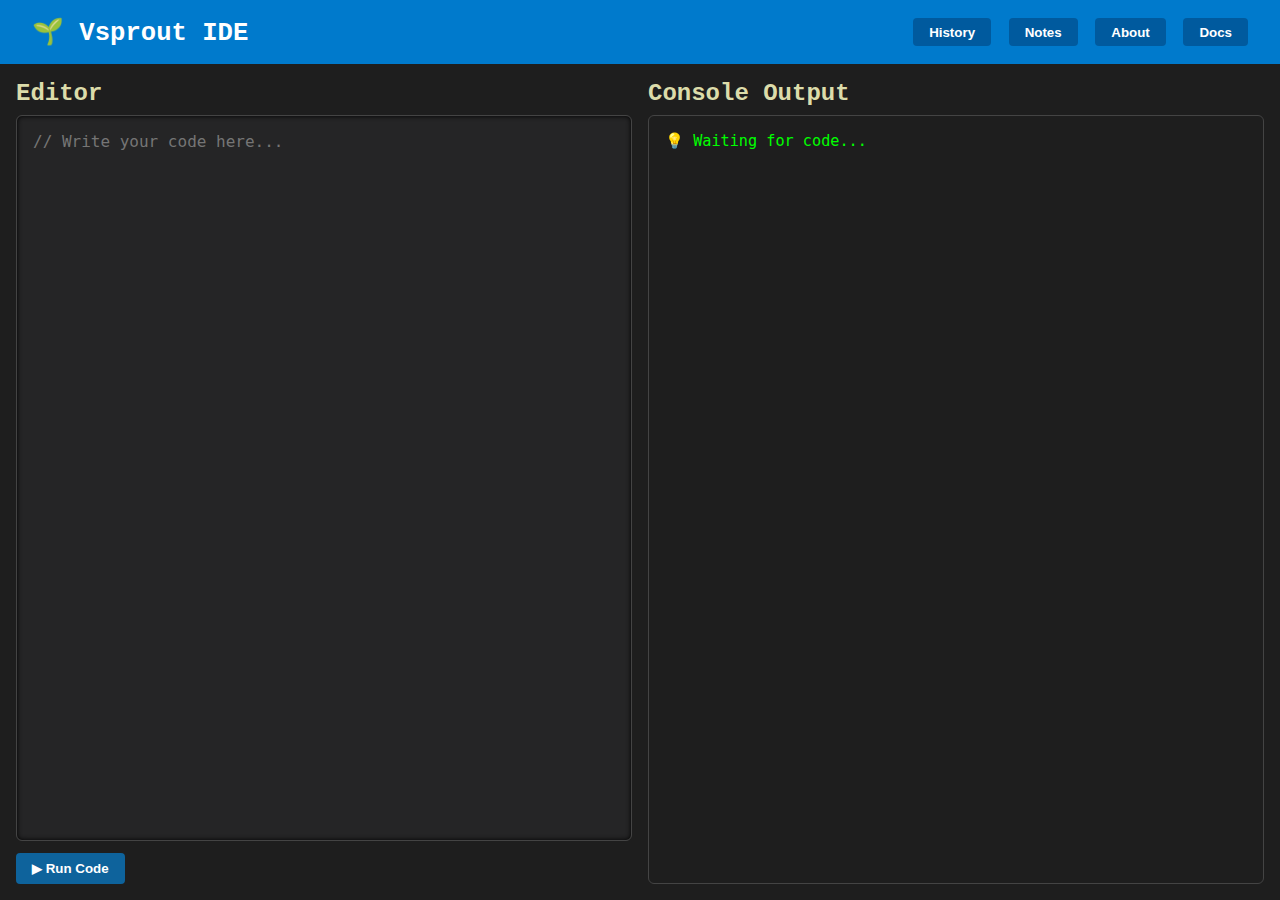
<file: Frontend-Vsprout/index.html>
<!DOCTYPE html>
<html lang="en">
<head>
  <meta charset="UTF-8" />
  <meta name="viewport" content="width=device-width, initial-scale=1.0"/>
  <title>Vsprout IDE</title>
  <link rel="stylesheet" href="styles.css" />
</head>
<body>
  <header>
    <h1>🌱 Vsprout IDE</h1>
    <nav>
      <button onclick="location.href='history.html'">History</button>
      <button onclick="location.href='notes.html'">Notes</button>
      <button onclick="location.href='about.html'">About</button>
      <button onclick="location.href='docs.html'">Docs</button>
    </nav>
  </header>

  <main>
    <section class="editor">
      <h2>Editor</h2>
      <textarea id="code" placeholder="// Write your code here..."></textarea>
      <button type="button" onclick="runCode()">▶ Run Code</button>
    </section>

    <section class="console">
      <h2>Console Output</h2>
      <pre id="consoleOutput">💡 Waiting for code...</pre>
    </section>
  </main>

  <script src="script.js"></script>
</body>
</html>
</file>
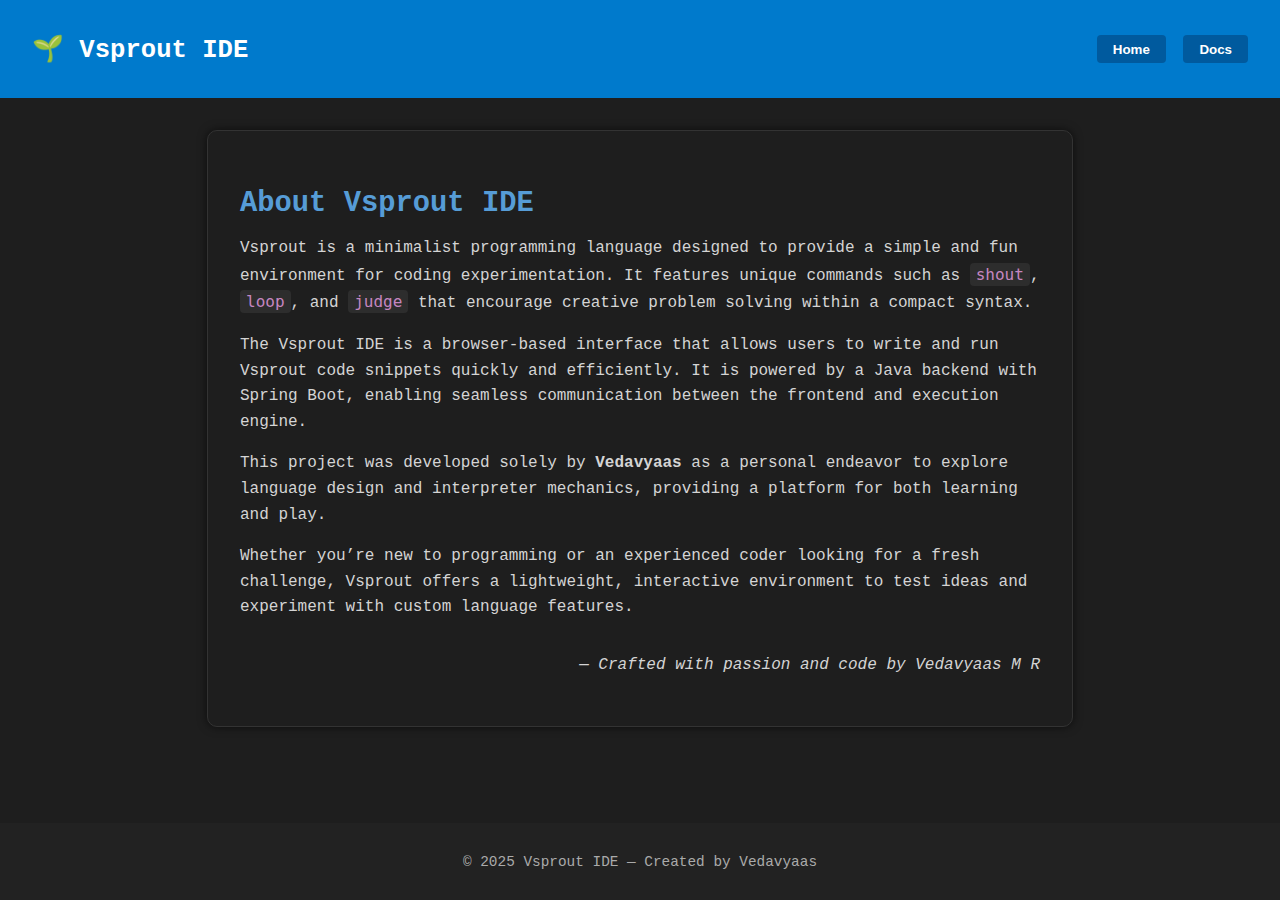
<file: Frontend-Vsprout/about.html>
<!DOCTYPE html>
<html lang="en">
<head>
  <meta charset="UTF-8" />
  <meta name="viewport" content="width=device-width, initial-scale=1.0"/>
  <title>About | Vsprout IDE</title>
  <style>
    body {
      margin: 0;
      font-family: 'Courier New', monospace;
      background-color: #1e1e1e;
      color: #d4d4d4;
      display: flex;
      flex-direction: column;
      min-height: 100vh;
    }

    header {
      background-color: #007acc;
      padding: 1rem 2rem;
      display: flex;
      justify-content: space-between;
      align-items: center;
      color: white;
    }

    header h1 {
      font-size: 1.6rem;
    }

    header nav button {
      margin-left: 0.5rem;
      padding: 0.4rem 1rem;
      background-color: #005a9e;
      border: none;
      color: white;
      border-radius: 4px;
      cursor: pointer;
      font-weight: bold;
    }

    header nav button:hover {
      background-color: #0e7ddb;
    }

    main.about-container {
      max-width: 800px;
      margin: 2rem auto;
      background-color: #1e1e1e;
      padding: 2rem;
      border-radius: 10px;
      border: 1px solid #333;
      box-shadow: 0 0 10px rgba(0, 0, 0, 0.6);
    }

    .about-container h2 {
      font-size: 1.8rem;
      color: #569cd6;
      margin-bottom: 1rem;
    }

    .about-container p {
      font-size: 1rem;
      line-height: 1.6;
      color: #d4d4d4;
      margin-bottom: 1rem;
    }

    .about-container code {
      background-color: #2d2d2d;
      padding: 2px 6px;
      border-radius: 4px;
      color: #c586c0;
    }

    footer {
      text-align: center;
      padding: 1rem 0;
      background-color: #222;
      color: #aaa;
      font-size: 0.9rem;
      margin-top: auto;
      user-select: none;
    }

    .signature {
      font-style: italic;
      color: #888;
      margin-top: 2rem;
      text-align: right;
    }
  </style>
</head>
<body>
  <header>
    <h1>🌱 Vsprout IDE</h1>
    <nav>
      <button onclick="location.href='index.html'">Home</button>
      <button onclick="location.href='docs.html'">Docs</button>
    </nav>
  </header>

  <main class="about-container">
    <h2>About Vsprout IDE</h2>
    <p>
      Vsprout is a minimalist programming language designed to provide a simple and fun environment for coding experimentation. It features unique commands such as <code>shout</code>, <code>loop</code>, and <code>judge</code> that encourage creative problem solving within a compact syntax.
    </p>
    <p>
      The Vsprout IDE is a browser-based interface that allows users to write and run Vsprout code snippets quickly and efficiently. It is powered by a Java backend with Spring Boot, enabling seamless communication between the frontend and execution engine.
    </p>
    <p>
      This project was developed solely by <strong>Vedavyaas</strong> as a personal endeavor to explore language design and interpreter mechanics, providing a platform for both learning and play.
    </p>
    <p>
      Whether you’re new to programming or an experienced coder looking for a fresh challenge, Vsprout offers a lightweight, interactive environment to test ideas and experiment with custom language features.
    </p>
    <p class="signature">
      — Crafted with passion and code by Vedavyaas M R
    </p>
  </main>

  <footer>
    <p>© 2025 Vsprout IDE — Created by Vedavyaas</p>
  </footer>
</body>
</html>
</file>
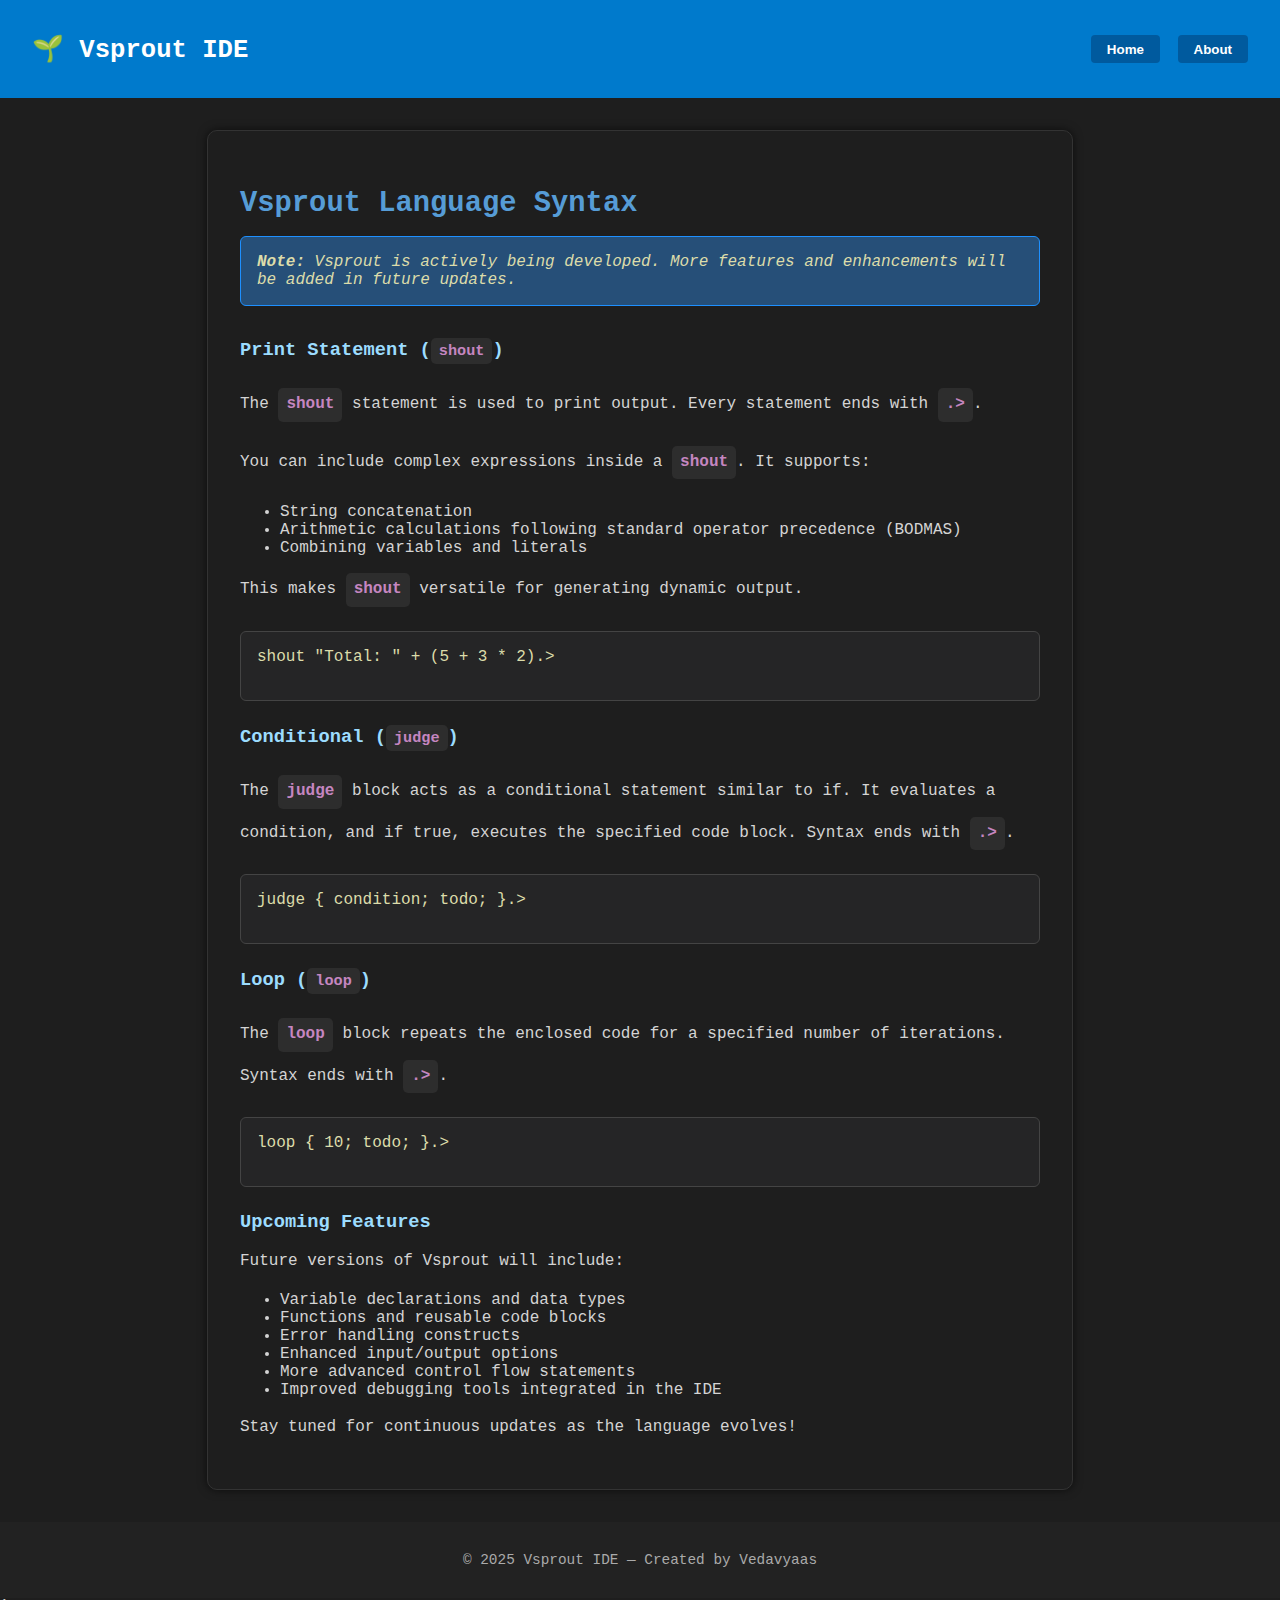
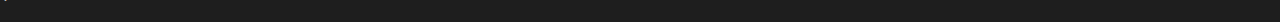
<file: Frontend-Vsprout/docs.html>
<!DOCTYPE html>
<html lang="en">
<head>
  <meta charset="UTF-8" />
  <meta name="viewport" content="width=device-width, initial-scale=1.0"/>
  <title>Docs | Vsprout IDE</title>
  <style>
    body {
      margin: 0;
      font-family: 'Courier New', monospace;
      background-color: #1e1e1e;
      color: #d4d4d4;
      display: flex;
      flex-direction: column;
      min-height: 100vh;
    }

    header {
      background-color: #007acc;
      padding: 1rem 2rem;
      display: flex;
      justify-content: space-between;
      align-items: center;
      color: white;
    }

    header h1 {
      font-size: 1.6rem;
    }

    header nav button {
      margin-left: 0.5rem;
      padding: 0.4rem 1rem;
      background-color: #005a9e;
      border: none;
      color: white;
      border-radius: 4px;
      cursor: pointer;
      font-weight: bold;
    }

    header nav button:hover {
      background-color: #0e7ddb;
    }

    main.docs-container {
      max-width: 800px;
      margin: 2rem auto;
      background-color: #1e1e1e;
      padding: 2rem;
      border-radius: 10px;
      border: 1px solid #333;
      box-shadow: 0 0 10px rgba(0, 0, 0, 0.6);
    }

    main.docs-container h2 {
      font-size: 1.8rem;
      color: #569cd6;
      margin-bottom: 1rem;
    }

    main.docs-container h3 {
      margin-top: 1.5rem;
      margin-bottom: 0.5rem;
      color: #9cdcfe;
    }

    main.docs-container p {
      font-size: 1rem;
      line-height: 1.6;
      color: #d4d4d4;
      margin-bottom: 1rem;
    }

    code.syntax {
      background-color: #2d2d2d;
      padding: 4px 8px;
      border-radius: 5px;
      color: #c586c0;
      font-weight: bold;
      display: inline-block;
      margin-bottom: 0.5rem;
      user-select: text;
    }

    pre.example {
      background-color: #252526;
      border-radius: 6px;
      padding: 1rem;
      color: #dcdcaa;
      font-size: 1rem;
      overflow-x: auto;
      border: 1px solid #444;
      margin-bottom: 1.5rem;
      user-select: text;
    }

    footer {
      text-align: center;
      padding: 1rem 0;
      background-color: #222;
      color: #aaa;
      font-size: 0.9rem;
      margin-top: auto;
      user-select: none;
    }

    .notice {
      background-color: #264f78;
      color: #dcdcaa;
      padding: 1rem;
      border-radius: 6px;
      border: 1px solid #1e90ff;
      margin-bottom: 2rem;
      font-style: italic;
      user-select: none;
    }
  </style>
</head>
<body>
  <header>
    <h1>🌱 Vsprout IDE</h1>
    <nav>
      <button onclick="location.href='index.html'">Home</button>
      <button onclick="location.href='about.html'">About</button>
    </nav>
  </header>

  <main class="docs-container">
    <h2>Vsprout Language Syntax</h2>

    <div class="notice">
      <strong>Note:</strong> Vsprout is actively being developed. More features and enhancements will be added in future updates.
    </div>

    <section>
      <h3>Print Statement (<code class="syntax">shout</code>)</h3>
      <p>
        The <code class="syntax">shout</code> statement is used to print output. Every statement ends with <code class="syntax">.&gt;</code>.
      </p>
      <p>
        You can include complex expressions inside a <code class="syntax">shout</code>. It supports:
      </p>
      <ul>
        <li>String concatenation</li>
        <li>Arithmetic calculations following standard operator precedence (BODMAS)</li>
        <li>Combining variables and literals</li>
      </ul>
      <p>
        This makes <code class="syntax">shout</code> versatile for generating dynamic output.
      </p>
      <pre class="example">
shout "Total: " + (5 + 3 * 2).>
      </pre>
    </section>

    <section>
      <h3>Conditional (<code class="syntax">judge</code>)</h3>
      <p>
        The <code class="syntax">judge</code> block acts as a conditional statement similar to <code>if</code>. It evaluates a condition, and if true, executes the specified code block. Syntax ends with <code class="syntax">.&gt;</code>.
      </p>
      <pre class="example">
judge { condition; todo; }.>
      </pre>
    </section>

    <section>
      <h3>Loop (<code class="syntax">loop</code>)</h3>
      <p>
        The <code class="syntax">loop</code> block repeats the enclosed code for a specified number of iterations. Syntax ends with <code class="syntax">.&gt;</code>.
      </p>
      <pre class="example">
loop { 10; todo; }.>
      </pre>
    </section>

    <section>
      <h3>Upcoming Features</h3>
      <p>
        Future versions of Vsprout will include:
      </p>
      <ul>
        <li>Variable declarations and data types</li>
        <li>Functions and reusable code blocks</li>
        <li>Error handling constructs</li>
        <li>Enhanced input/output options</li>
        <li>More advanced control flow statements</li>
        <li>Improved debugging tools integrated in the IDE</li>
      </ul>
      <p>
        Stay tuned for continuous updates as the language evolves!
      </p>
    </section>

  </main>

  <footer>
    <p>© 2025 Vsprout IDE — Created by Vedavyaas</p>
  </footer>
</body>
</html>
`
</file>
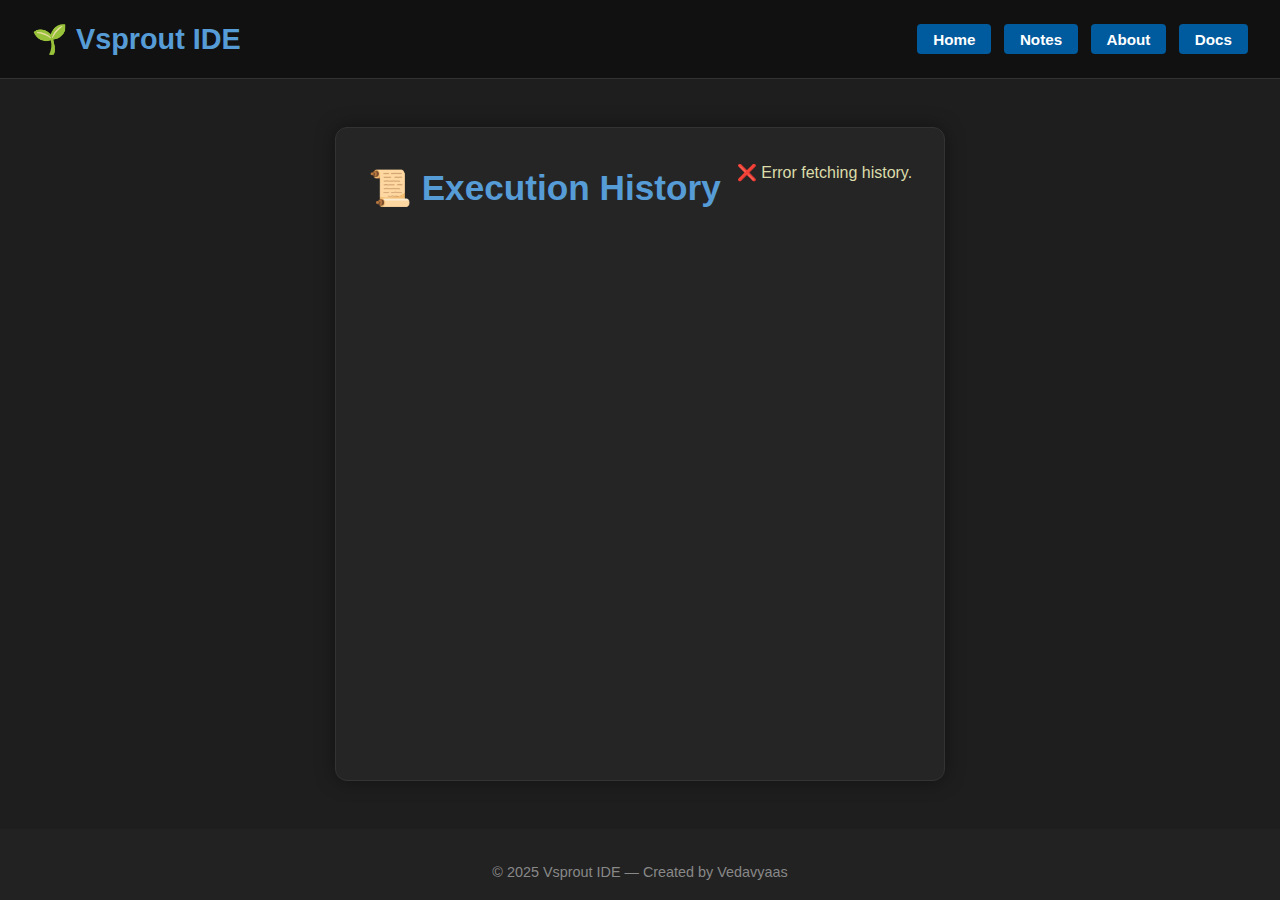
<file: Frontend-Vsprout/history.html>
<!DOCTYPE html>
<html lang="en">
<head>
  <meta charset="UTF-8" />
  <meta name="viewport" content="width=device-width, initial-scale=1.0"/>
  <title>History | Vsprout IDE</title>
  <link rel="stylesheet" href="styles.css" />
  <style>
    :root {
      --bg-color: #1e1e1e;
      --box-color: #252526;
      --border-color: #333;
      --accent-color: #569cd6;
      --text-color: #dcdcaa;
      --header-text: #ffffff;
    }

    * {
      margin: 0;
      padding: 0;
      box-sizing: border-box;
    }

    body {
      background-color: var(--bg-color);
      color: var(--text-color);
      font-family: "Segoe UI", Tahoma, Geneva, Verdana, sans-serif;
      line-height: 1.6;
    }

    header {
      background-color: #111;
      padding: 1rem 2rem;
      display: flex;
      align-items: center;
      justify-content: space-between;
      border-bottom: 1px solid var(--border-color);
    }

    header h1 {
      font-size: 1.8rem;
      color: var(--accent-color);
    }

    nav button {
      background-color: #2d2d2d;
      color: var(--header-text);
      border: none;
      padding: 0.5rem 1rem;
      margin-left: 0.5rem;
      border-radius: 6px;
      font-size: 0.95rem;
      cursor: pointer;
      transition: background-color 0.3s ease;
    }

    nav button:hover {
      background-color: #3c3c3c;
    }

    .history-container {
      max-width: 960px;
      margin: 3rem auto;
      padding: 2rem;
      background-color: var(--box-color);
      border-radius: 12px;
      border: 1px solid var(--border-color);
      box-shadow: 0 0 20px rgba(0, 0, 0, 0.4);
    }

    .history-container h2 {
      color: var(--accent-color);
      font-size: 2.2rem;
      margin-bottom: 1.5rem;
      text-align: center;
    }

    .entry {
      background-color: #1b1b1b;
      padding: 1.2rem;
      margin-bottom: 1.2rem;
      border-radius: 8px;
      border-left: 4px solid var(--accent-color);
      font-family: monospace;
      color: var(--text-color);
      white-space: pre-wrap;
      font-size: 1rem;
      box-shadow: 0 2px 6px rgba(0, 0, 0, 0.3);
      transition: transform 0.2s ease;
    }

    .entry:hover {
      transform: translateY(-2px);
    }

    footer {
      text-align: center;
      padding: 2rem 1rem 1rem;
      color: #888;
      font-size: 0.9rem;
    }
  </style>
</head>
<body>
  <header>
    <h1>🌱 Vsprout IDE</h1>
    <nav>
      <button onclick="location.href='index.html'">Home</button>
      <button onclick="location.href='notes.html'">Notes</button>
      <button onclick="location.href='about.html'">About</button>
      <button onclick="location.href='docs.html'">Docs</button>
    </nav>
  </header>

  <main class="history-container">
    <h2>📜 Execution History</h2>
    <div id="historyList">🔄 Loading history...</div>
  </main>

  <footer>
    <p>© 2025 Vsprout IDE — Created by Vedavyaas</p>
  </footer>

  <script>
    fetch('http://localhost:8090/history')
      .then(res => res.json())
      .then(data => {
        const container = document.getElementById('historyList');
        if (!data.length) {
          container.innerHTML = "📭 No history available.";
          return;
        }
        container.innerHTML = "";
        data.reverse().forEach(entry => {
          const div = document.createElement('div');
          div.className = 'entry';
          div.textContent = entry;
          container.appendChild(div);
        });
      })
      .catch(err => {
        document.getElementById('historyList').innerHTML = "❌ Error fetching history.";
      });
  </script>
</body>
</html>
</file>
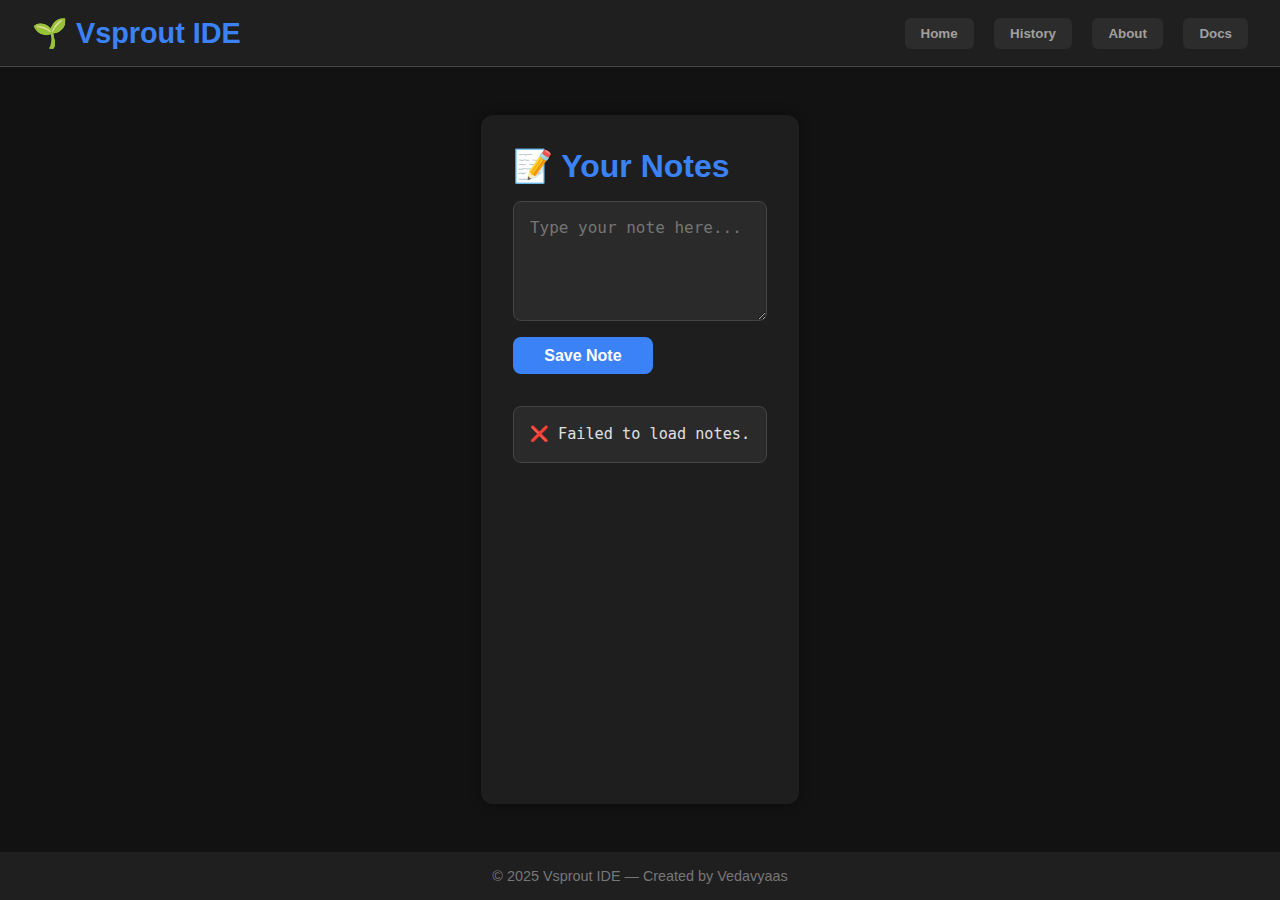
<file: Frontend-Vsprout/notes.html>
<!DOCTYPE html>
<html lang="en">
<head>
  <meta charset="UTF-8" />
  <meta name="viewport" content="width=device-width, initial-scale=1" />
  <title>Notes | Vsprout IDE</title>
  <style>
    :root {
      --primary: #3b82f6;
      --bg: #121212;
      --header: #1f1f1f;
      --box: #1e1e1e;
      --input: #2a2a2a;
      --text-light: #e0e0e0;
      --text-muted: #a0a0a0;
      --border: #444;
    }

    * {
      margin: 0;
      padding: 0;
      box-sizing: border-box;
    }

    body {
      font-family: 'Segoe UI', Tahoma, Geneva, Verdana, sans-serif;
      background: var(--bg);
      color: var(--text-light);
      min-height: 100vh;
      display: flex;
      flex-direction: column;
    }

    header {
      background-color: var(--header);
      padding: 1rem 2rem;
      display: flex;
      align-items: center;
      justify-content: space-between;
      border-bottom: 1px solid var(--border);
    }

    header h1 {
      font-size: 1.8rem;
      color: var(--primary);
    }

    nav button {
      background-color: #2c2c2c;
      border: none;
      padding: 0.5rem 1rem;
      margin-left: 1rem;
      color: var(--text-muted);
      font-weight: 600;
      cursor: pointer;
      border-radius: 6px;
      transition: background-color 0.3s ease, color 0.3s ease;
    }

    nav button:hover {
      background-color: var(--primary);
      color: #fff;
    }

    main {
      flex: 1;
      max-width: 800px;
      margin: 3rem auto;
      padding: 2rem;
      background-color: var(--box);
      border-radius: 12px;
      box-shadow: 0 0 12px rgba(0, 0, 0, 0.4);
      display: flex;
      flex-direction: column;
    }

    h2 {
      color: var(--primary);
      font-size: 2rem;
      margin-bottom: 1rem;
    }

    textarea {
      resize: vertical;
      min-height: 120px;
      padding: 1rem;
      border: 1px solid var(--border);
      background-color: var(--input);
      color: #eee;
      border-radius: 8px;
      font-family: monospace;
      font-size: 1rem;
      margin-bottom: 1rem;
      transition: border-color 0.2s ease;
    }

    textarea:focus {
      border-color: var(--primary);
      outline: none;
    }

    button#saveBtn {
      width: 140px;
      padding: 0.6rem 1rem;
      font-size: 1rem;
      font-weight: 600;
      color: white;
      background-color: var(--primary);
      border: none;
      border-radius: 8px;
      cursor: pointer;
      align-self: flex-start;
      transition: background-color 0.3s ease;
    }

    button#saveBtn:disabled {
      background-color: #6b7280;
      cursor: not-allowed;
    }

    button#saveBtn:hover:not(:disabled) {
      background-color: #2563eb;
    }

    #notesList {
      margin-top: 2rem;
      padding: 1rem;
      background-color: var(--input);
      border: 1px solid var(--border);
      border-radius: 8px;
      max-height: 300px;
      overflow-y: auto;
      display: flex;
      flex-direction: column;
      gap: 1rem;
      font-family: monospace;
      font-size: 0.95rem;
      white-space: pre-wrap;
      line-height: 1.5;
    }

    footer {
      text-align: center;
      padding: 1rem;
      background-color: var(--header);
      color: #777;
      font-size: 0.9rem;
    }

    /* Optional: Smooth scrolling in note box */
    #notesList::-webkit-scrollbar {
      width: 6px;
    }
    #notesList::-webkit-scrollbar-thumb {
      background: #555;
      border-radius: 4px;
    }
  </style>
</head>
<body>
  <header>
    <h1>🌱 Vsprout IDE</h1>
    <nav>
      <button onclick="location.href='index.html'">Home</button>
      <button onclick="location.href='history.html'">History</button>
      <button onclick="location.href='about.html'">About</button>
      <button onclick="location.href='docs.html'">Docs</button>
    </nav>
  </header>

  <main>
    <h2>📝 Your Notes</h2>
    <textarea id="noteInput" placeholder="Type your note here..."></textarea>
    <button id="saveBtn">Save Note</button>
    <div id="notesList">Loading notes...</div>
  </main>

  <footer>
    <p>© 2025 Vsprout IDE — Created by Vedavyaas</p>
  </footer>

  <script>
    const noteInput = document.getElementById('noteInput');
    const saveBtn = document.getElementById('saveBtn');
    const notesList = document.getElementById('notesList');

    async function fetchNotes() {
      notesList.textContent = 'Loading notes...';
      try {
        const response = await fetch('http://localhost:8090/notes');
        if (!response.ok) throw new Error('Could not fetch notes');
        const notes = await response.json();
        if (!notes.length) {
          notesList.textContent = '📭 No notes yet.';
          return;
        }
        notesList.innerHTML = '';
        notes.reverse().forEach(note => {
          const div = document.createElement('div');
          div.textContent = note;
          notesList.appendChild(div);
        });
      } catch {
        notesList.textContent = '❌ Failed to load notes.';
      }
    }

    async function saveNote() {
      const note = noteInput.value.trim();
      if (!note) return;
      saveBtn.disabled = true;
      try {
        const response = await fetch('http://localhost:8090/notes', {
          method: 'POST',
          headers: { 'Content-Type': 'text/plain' },
          body: note
        });
        if (!response.ok) throw new Error('Save failed');
        const updatedNotes = await response.json();
        noteInput.value = '';
        notesList.innerHTML = '';
        updatedNotes.reverse().forEach(note => {
          const div = document.createElement('div');
          div.textContent = note;
          notesList.appendChild(div);
        });
      } catch {
        alert('Error saving note');
      } finally {
        saveBtn.disabled = false;
      }
    }

    saveBtn.addEventListener('click', saveNote);
    fetchNotes();
  </script>
</body>
</html>
</file>
<file: Frontend-Vsprout/styles.css>
/* Reset and base */
* {
  margin: 0;
  padding: 0;
  box-sizing: border-box;
}

body {
  font-family: 'Courier New', monospace;
  background-color: #1e1e1e;
  color: #d4d4d4;
  display: flex;
  flex-direction: column;
  height: 100vh;
}

/* Header */
header {
  background-color: #007acc;
  padding: 1rem 2rem;
  display: flex;
  justify-content: space-between;
  align-items: center;
  color: white;
}

header h1 {
  font-size: 1.6rem;
}

header nav button {
  margin-left: 0.5rem;
  padding: 0.4rem 1rem;
  background-color: #005a9e;
  border: none;
  color: white;
  border-radius: 4px;
  cursor: pointer;
  font-weight: bold;
}

header nav button:hover {
  background-color: #0e7ddb;
}

/* Main area */
main {
  display: flex;
  flex: 1;
  padding: 1rem;
  gap: 1rem;
}

.editor, .console {
  flex: 1;
  display: flex;
  flex-direction: column;
}

h2 {
  margin-bottom: 0.5rem;
  color: #dcdcaa;
}

/* Editor */
textarea {
  flex: 1;
  background-color: #252526;
  color: #d4d4d4;
  border: 1px solid #444;
  padding: 1rem;
  font-size: 1rem;
  resize: none;
  border-radius: 6px;
  box-shadow: inset 0 0 5px #000;
}

.editor button {
  margin-top: 0.75rem;
  padding: 0.5rem 1rem;
  background-color: #0e639c;
  color: white;
  border: none;
  font-weight: bold;
  border-radius: 4px;
  cursor: pointer;
  align-self: flex-start;
}

.editor button:hover {
  background-color: #1177bb;
}

/* Console */
.console pre {
  flex: 1;
  background-color: #1e1e1e;
  color: #00ff00;
  border: 1px solid #444;
  padding: 1rem;
  font-size: 0.95rem;
  border-radius: 6px;
  overflow-y: auto;
  white-space: pre-wrap;
}

/* Footer */
footer {
  text-align: center;
  padding: 0.75rem;
  background-color: #222;
  color: #aaa;
  font-size: 0.85rem;
}
</file>
